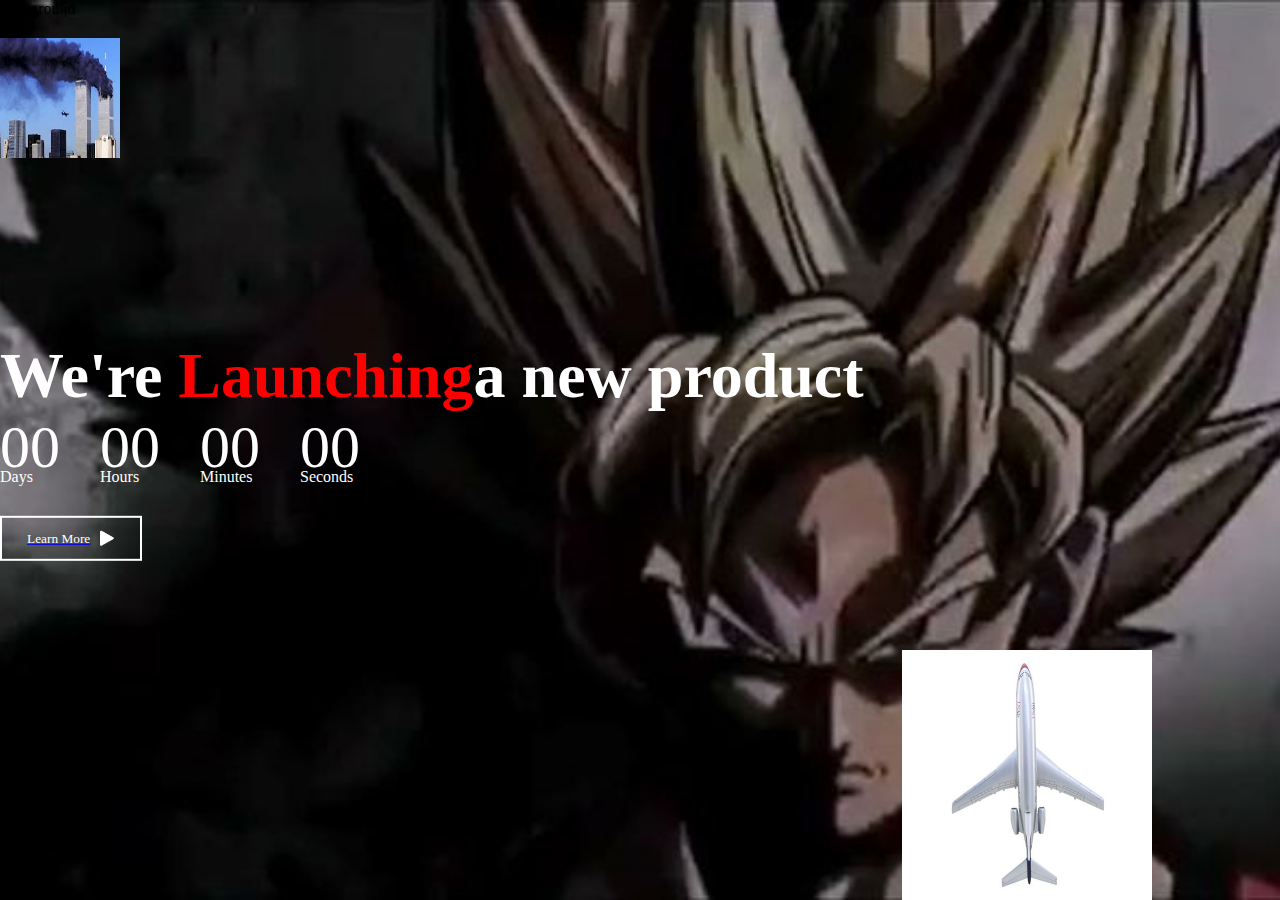
<file: PROJECT 1 REVAMP/index.html>
<!DOCTYPE html>
<html lang="en">
<head>
    <meta charset="UTF-8">
    <meta name="viewport" content="width=device-width, initial-scale=1.0">
    <title>Project 1</title>
    <link rel="stylesheet" href="style.css">
</head>
<body>
    <div class="container">
        
        <p>background</p>
        <img src="KABLOOMM.jpg" alt="logo" class="logo">
        <div class="content">
            <h1>We're <span>Launching</span>a new product</h1>
            <div class="launch-time">
                <div>
                    <p id="days">00</p>
                    <span>Days</span>
                </div>
                <div>
                    <p id="hours">00</p>
                    <span>Hours</span>
                </div>
                <div>
                    <p id="minutes">00</p>
                    <span>Minutes</span>
                </div>
                <div>
                    <p id="seconds">00</p>
                    <span>Seconds</span>
                </div>
            </div>
            <a href="product.html"><button type="button">Learn More <img src="triangle.png" alt="triangle"></button></a>
        </div>
        <img src="51270_5_.jpg" alt="rocket" class="rocket">
    </div>
    <script type="text/javascript" src="script.js"></script>
</body>
</html>
</file>
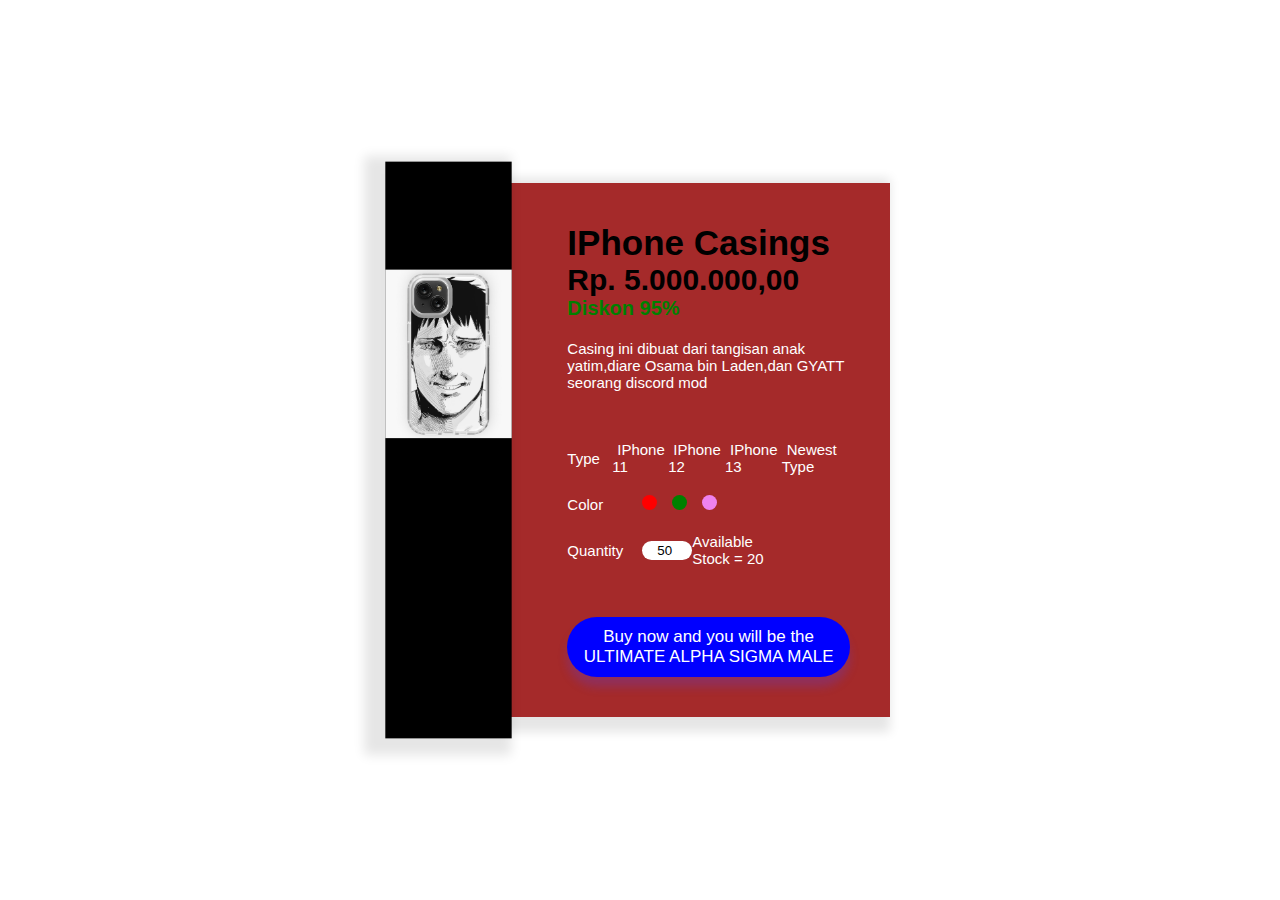
<file: PROJECT 1 REVAMP/product.html>
<!DOCTYPE html>
<html lang="en">
<head>
    <meta charset="UTF-8">
    <meta name="viewport" content="width=device-width, initial-scale=1.0">
    <title>Product</title>
    <link rel="stylesheet" href="styleproduct.css">
</head>
<body>
    <div class="container">
        <div class="product">
            <div class="gallery">
                <img src="img1.jpg" alt="product 1" id="productImg">
                <div class="controls">
                    <span class="btn active"></span>
                    <span class="btn"></span>
                    <span class="btn"></span>
                </div>
            </div>
            <div class="details">
                <h1>IPhone Casings</h1>
                <h2>Rp. 5.000.000,00</h2>
                <h3>Diskon 95%</h3>
                <p>Casing ini dibuat dari tangisan anak yatim,diare Osama bin Laden,dan GYATT seorang discord mod</p>
                <form>
                    <div class="phone-size">
                        <p>Type</p>
                        <label for="small">
                            <input type="radio" name="size" id="small">
                            <span>IPhone 11</span>
                        </label>
                        <label for="medium">
                            <input type="radio" name="size" id="medium">
                            <span>IPhone 12</span>
                        </label>
                        <label for="large">
                            <input type="radio" name="size" id="large">
                            <span>IPhone 13</span>
                        </label>
                        <label for="extra-large">
                            <input type="radio" name="size" id="extra-large">
                            <span>Newest Type</span>
                        </label>
                    </div>
                    <div class="color">
                        <p>Color</p>
                        <label for="red">
                            <input type="radio" name="color" id="red" data-image="img1.jpg">
                            <span class="color-1"></span>
                        </label>
                        <label for="green">
                            <input type="radio" name="color" id="green" data-image="img2.jpg">
                            <span class="color-2"></span>
                        </label>
                        <label for="violet">
                            <input type="radio" name="color" id="violet" data-image="img3.png">
                            <span class="color-3"></span>
                        </label>
                    </div>

                    <div class="quantity">
                        <p>Quantity</p>
                        <input type="number" value="50" min="50" id="quantityinput">
                        <p id="stockinfo"></p>
                    </div>
                    <button>Buy now and you will be the ULTIMATE ALPHA SIGMA MALE</button>
                </form>
            </div>
        </div>
    </div>
    <script type="text/javascript" src="scriptproduct.js"></script>
</body>
</html>
</file>
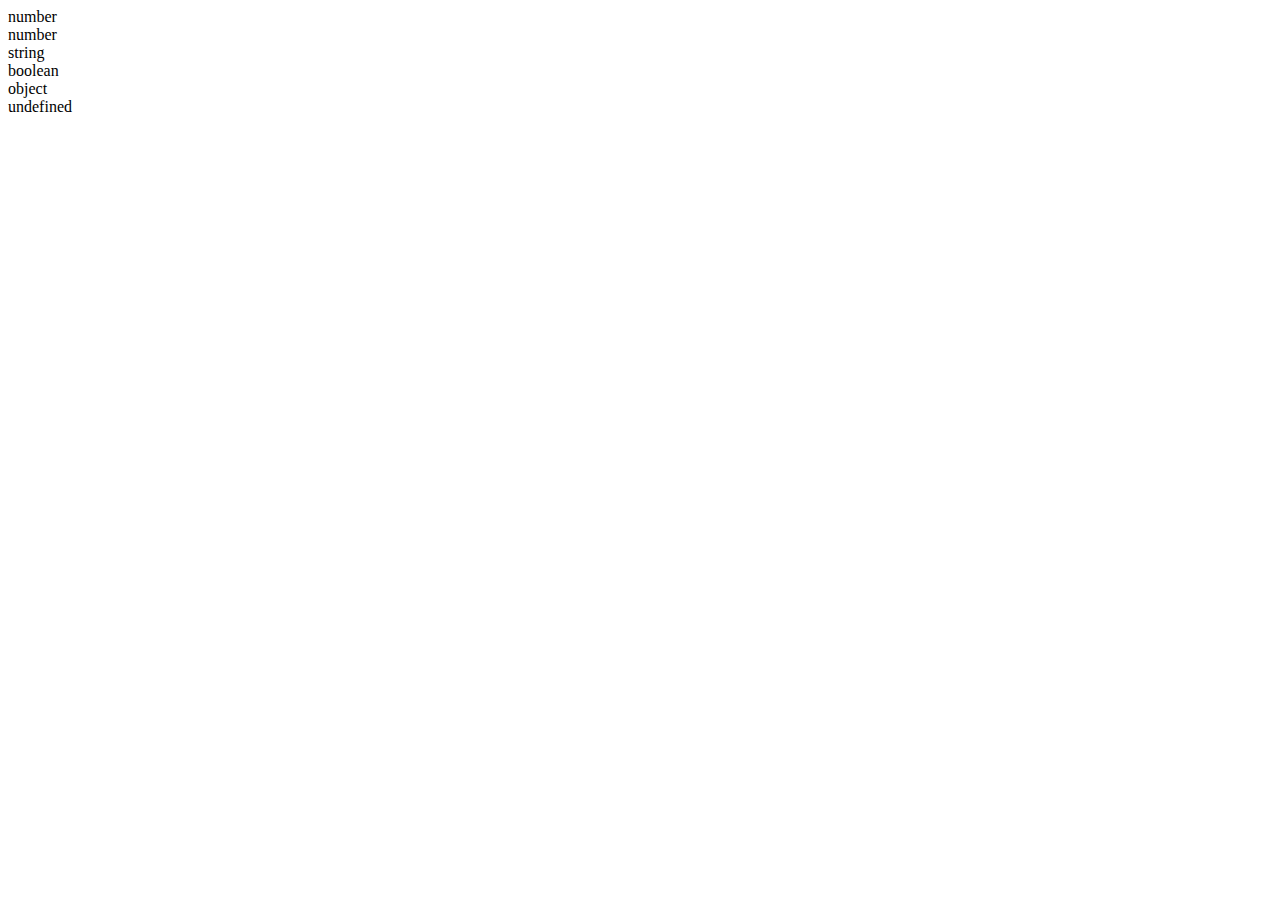
<file: PROJECT 1 REVAMP/tipe data.html>
<!DOCTYPE html>
<html lang="en">
<head>
    <meta charset="UTF-8">
    <meta name="viewport" content="width=device-width, initial-scale=1.0">
    <title>Tipe Data</title>
</head>
<body>
    <script>
        var x = {type: "Teacher", name: "Arga"};
        document.write (typeof 0);
        document.write ("<br>");
        document.write (typeof 3.14);
        document.write ("<br>");
        document.write (typeof "Sekolah AW 3");
        document.write ("<br>");
        document.write (typeof true);
        document.write ("<br>");
        document.write (typeof x);
        document.write ("<br>");
        document.write (typeof y);
    </script>
</body>
</html>
</file>
<file: PROJECT 1 REVAMP/style.css>
*{
    margin: 0;
    padding: 0;
    font-family: 'Times New Roman', Times, serif;
}
.container{
    width: 100vw;
    height: 100vh;
    background-image: url(goku..jpg);
    background-position: center;
    background-size: cover;
    padding: 0;
    position: relative;
}
.logo{
    width: 120px;
    height: 120px;
    padding: 20px 0;
    cursor: pointer;
}
.content{
    top: 50%;
    position: absolute;
    transform: translateY(-50%);
    color: white;
}
.content h1{
    font-size: 64px;
    font-weight: 600;
}
.content h1 span{
    color: red;
}
.launch-time {
    display: flex;
}
.launch-time div {
    flex-basis: 100px;
}
.launch-time div p {
    font-size: 60px;
    margin-bottom: -14px;
}
.content button{
    background: transparent;
    border: 2px solid white;
    outline: none;
    padding: 12px 25px;
    color: white;
    display: flex;
    align-items: center;
    margin-top: 30px;
    cursor: pointer;
}
.content button img{
    width: 15px;
    margin-left: 10px;
}
.rocket{
    width: 250px;
    position: absolute;
    right: 10%;
    bottom: 0;
    animation: rocket 4s linear infinite;
}
@keyframes rocket{
    0%{
        bottom: 0;
        opacity: 0;
    }
    100%{
        bottom: 105%;
        opacity: 1;
    }
}
</file>
<file: PROJECT 1 REVAMP/styleproduct.css>
*{
    margin: 0;
    padding: 0;
    font-family: 'Lucida Sans', Geneva, Verdana, sans-serif;
    box-sizing: border-box;
}
.container{
    width: 100%;
    min-height: 100vh;
    background: white;
    display: flex;
    align-items: center;
    justify-content: center;
}
.product{
    width: 90%;
    max-width: 500px;
    display: flex;
}
.gallery{
    flex-basis: 47%;
    background: black;
    transform: scale(1.08);
    box-shadow: -10px 5px 10px 10px rgba(0, 0, 0, 0.1);
    position: relative;
}
.gallery img{
    width: 100%;
    display: block;
    padding-top: 100px;
}
.details{
    flex-basis: 53%;
    background-color: brown;
    padding: 40px;
    padding-left: 60px;
    box-shadow: -10px 5px 10px 10px rgba(0, 0, 0, 0.1);
    font-size: 15px;
    font-weight: 500;
    color: white;
}
.details h1{
    color: black;
    font-size: 35px;
}
.details h2{
    color: black;
    font-size: 30px;
}
.details h3{
    color: green;
    font-size: 20px;
    margin-bottom: 20px;
}
.details form{
    font-size: 15px;
    font-weight: 400;
}
.phone-size{
    display: flex;
    align-items: center;
    margin-top: 50px;
}
.phone-size p{
    width: 70px;
}
.phone-size input:checked + span{
    color: blue;
    font-weight: 600;
}
.phone-size input{
     display: none;
}
.phone-size span{
    padding: 5px;
    margin-right: 10px;
    cursor: pointer;
}
.color{
    display: flex;
    align-items: center;
    margin-top: 20px;
}
.color p{
    width: 75px;
}
.color span{
    display: inline-block;
    width: 15px;
    height: 15px;
    margin-right: 15px;
    border-radius: 50%;
    cursor: pointer;
}
.color-1{
    background-color: red;
}
.color-2{
    background-color: green;
}
.color-3{
    background-color: violet;
}
.color input{
    display: none;
}
.color input:checked + span{
    transform: scale(0.7);
    box-shadow: 0 0 0 4px white, 0 0 0 6px black;
}
.quantity{
    display: flex;
    align-items: center;
    margin-top: 20px;
}
.quantity p{
    width: 75px;
}
.quantity input{
    background-color: white;
    border: 0;
    outline: 0;
    padding: 2px 2px 2px 15px;
    width: 50px;
    border-radius: 12px;
}
form button{
    background-color: blue;
    color: white;
    font-size: 17px;
    width: 100%;
    padding: 10px;
    border-radius: 30px;
    border: 0;
    margin-top: 50px;
    box-shadow: 0px 10px 10px rgba(83, 63, 240, 0.25);
    cursor: pointer;
}
</file>
